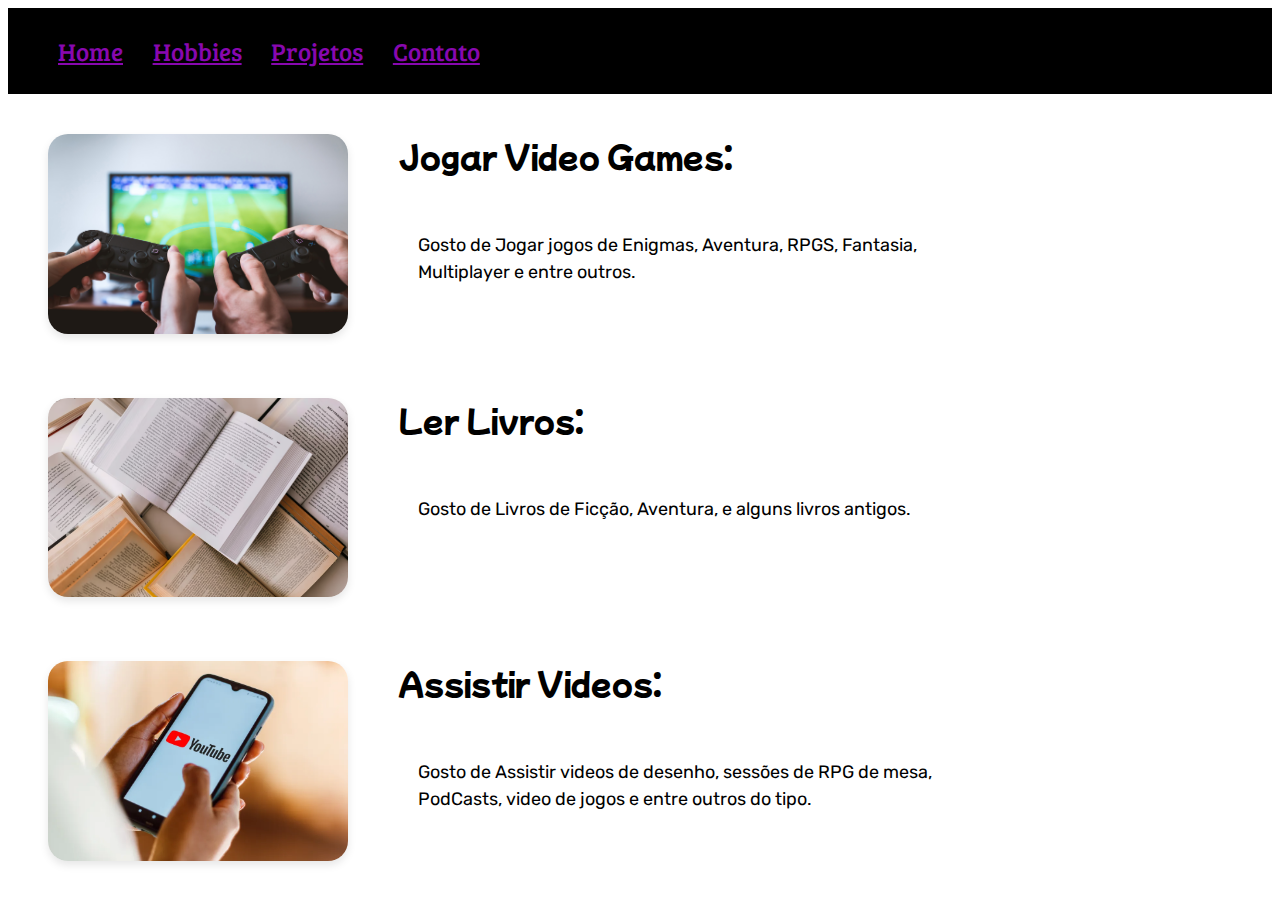
<file: hobbies.html>
<!DOCTYPE html>
<html lang="en">
<head>
    <meta charset="UTF-8">
    <meta name="viewport" content="width=device-width, initial-scale=1.0">
    <title>Hobbies</title>
    <link rel="stylesheet" type="text/css" href="style.css">
    <link rel="preconnect" href="https://fonts.googleapis.com">
    <link rel="preconnect" href="https://fonts.gstatic.com" crossorigin>
    <link href="https://fonts.googleapis.com/css2?family=Bree+Serif&display=swap" rel="stylesheet">
    <link href="https://fonts.googleapis.com/css2?family=Bree+Serif&family=Mochiy+Pop+One&display=swap" rel="stylesheet">
    <link href="https://fonts.googleapis.com/css2?family=Noto+Sans:ital,wght@0,100..900;1,100..900&family=Rubik:ital,wght@0,300..900;1,300..900&display=swap" rel="stylesheet">
</head>
<body>
    <nav>
        <ul>
            <li><a href="index.html" class="fonte">Home</a></li>
            <li><a href="hobbies.html" class="fonte">Hobbies</a></li>
            <li><a href="projetos.html"class="fonte">Projetos</a></li>
            <li><a href="contato.html"class="fonte">Contato</a></li>
        </ul>
    </nav>

    <div class="container">
        <!-- Imagem Config -->
        <div class="image-separa">
            <img src="jogos.jpeg" alt="Jogar Video Games" class="image">
        </div>

        <!-- Informações -->
        <div class="content-section">
            <h1 class="fonte_linha">Jogar Video Games:</h1><br>
            <ul class="topics">
                <li>Gosto de Jogar jogos de Enigmas, Aventura, RPGS, Fantasia, Multiplayer e entre outros.</li><br><br>
            </ul>
        </div>
    </div>

    <div class="container">
        <!-- Imagem Config -->
        <div class="image-separa">
            <img src="livros.png" alt="Livros" class="image">
        </div>

        <!-- Informações -->
        <div class="content-section">
            <h1 class="fonte_linha">Ler Livros:</h1><br>
            <ul class="topics">
                <li>Gosto de Livros de Ficção, Aventura, e alguns livros antigos.</li><br><br>
            </ul>
        </div>
    </div>

    <div class="container">
        <!-- Imagem Config -->
        <div class="image-separa">
            <img src="video.jpg" alt="Video" class="image">
        </div>

        <!-- Informações -->
        <div class="content-section">
            <h1 class="fonte_linha">Assistir Videos:</h1><br>
            <ul class="topics">
                <li>Gosto de Assistir videos de desenho, sessões de RPG de mesa, PodCasts, video de jogos e entre outros do tipo.</li><br><br>
            </ul>
        </div>
    </div>

    <style>
        /* unvisited link */
        a:link {
        color: rgb(136, 8, 175);
        }
    
        /* visited link */
        a:visited {
        color: rgb(255, 255, 255);
        }
    
        /* mouse over link */
        a:hover {
        color: rgb(77, 231, 16);
        }
    
        /* selected link */
        a:active {
        color: rgb(77, 231, 16);
        }
    </style>
</body>
</html>
</file>
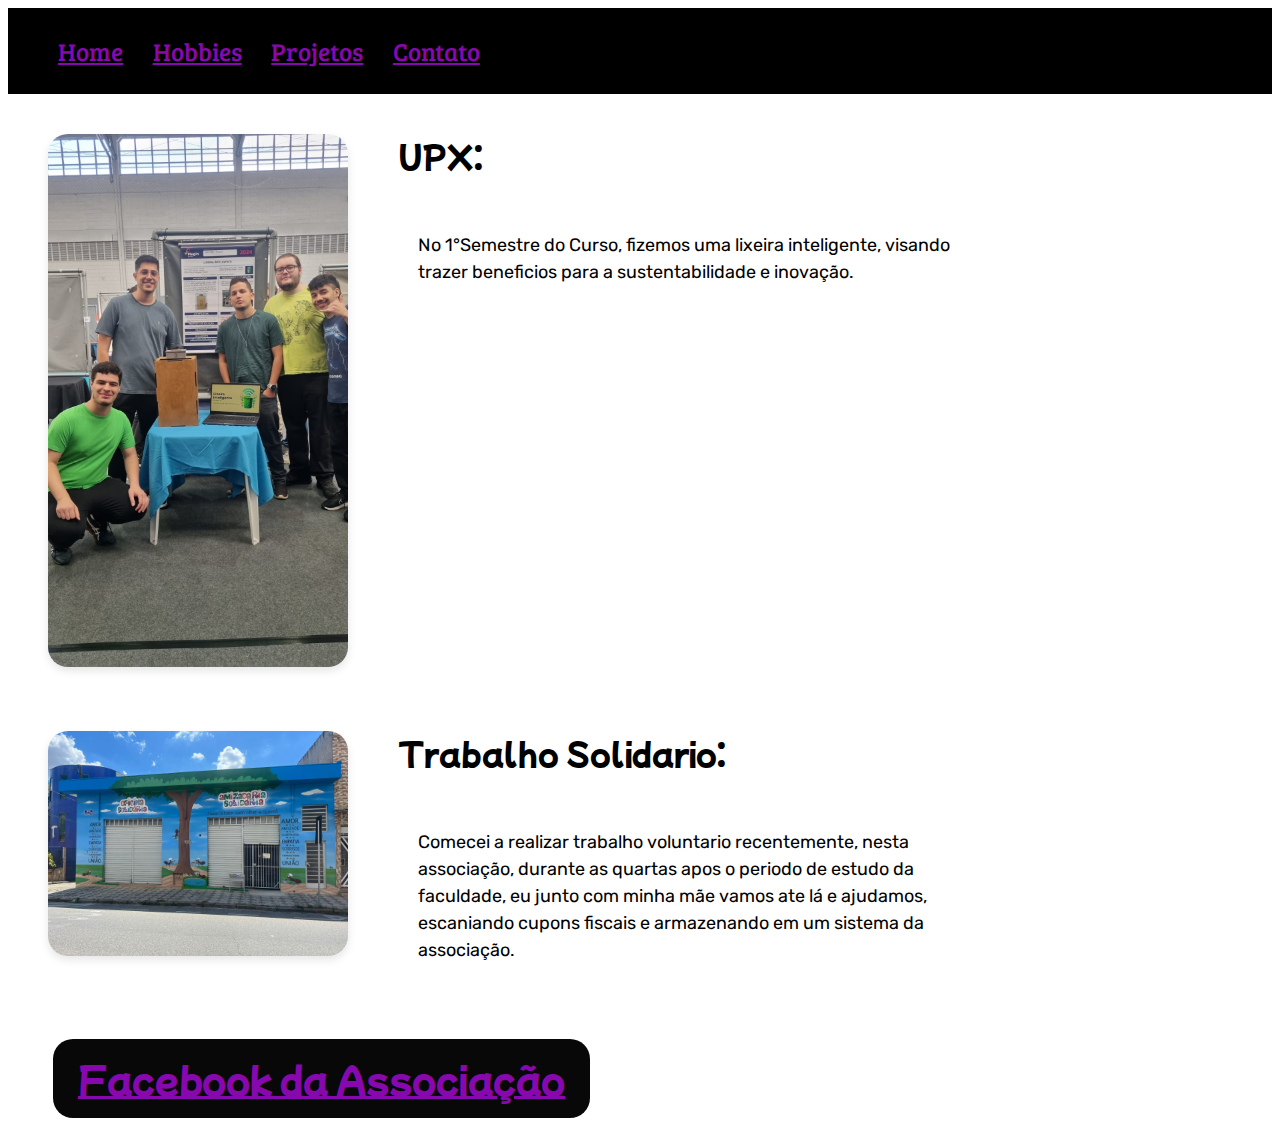
<file: projetos.html>
<!DOCTYPE html>
<html lang="en">
<head>
    <meta charset="UTF-8">
    <meta name="viewport" content="width=device-width, initial-scale=1.0">
    <title>Projetos</title>
    <link rel="stylesheet" type="text/css" href="style.css">
    <link rel="preconnect" href="https://fonts.googleapis.com">
    <link rel="preconnect" href="https://fonts.gstatic.com" crossorigin>
    <link href="https://fonts.googleapis.com/css2?family=Bree+Serif&display=swap" rel="stylesheet">
    <link href="https://fonts.googleapis.com/css2?family=Bree+Serif&family=Mochiy+Pop+One&display=swap" rel="stylesheet">
    <link href="https://fonts.googleapis.com/css2?family=Noto+Sans:ital,wght@0,100..900;1,100..900&family=Rubik:ital,wght@0,300..900;1,300..900&display=swap" rel="stylesheet">
</head>
<body>
    <nav>
        <ul>
            <li><a href="index.html" class="fonte">Home</a></li>
            <li><a href="hobbies.html" class="fonte">Hobbies</a></li>
            <li><a href="projetos.html"class="fonte">Projetos</a></li>
            <li><a href="contato.html"class="fonte">Contato</a></li>
        </ul>
    </nav>

    <div class="container">
        <!-- Imagem Config -->
        <div class="image-separa">
            <img src="upx.jpg" alt="Trabalho Upx" class="image">
        </div>

        <!-- Informações -->
        <div class="content-section">
            <h1 class="fonte_linha">UPX:</h1><br>
            <ul class="topics">
                <li>No 1°Semestre do Curso, fizemos uma lixeira inteligente, visando trazer beneficios para a sustentabilidade e inovação.</li><br><br><br>
            </ul>
        </div>
    </div>

    <div class="container">
        <!-- Imagem Config -->
        <div class="image-separa">
            <img src="solidario.jpg" alt="Trabalho Solidario" class="image">
        </div>

        <!-- Informações -->
        <div class="content-section">
            <h1 class="fonte_linha">Trabalho Solidario:</h1><br>
            <ul class="topics">
                <li>Comecei a realizar trabalho voluntario recentemente, nesta associação, durante as quartas apos o periodo de estudo da faculdade, 
                    eu junto com minha mãe vamos ate lá e ajudamos, escaniando cupons fiscais e armazenando em um sistema da associação.</li><br><br>
            </ul>
        </div>
    </div>
    <style>
    /* unvisited link */
    a:link {
    color: rgb(136, 8, 175);
    }

    /* visited link */
    a:visited {
    color: rgb(255, 255, 255);
    }

    /* mouse over link */
    a:hover {
    color: rgb(77, 231, 16);
    }

    /* selected link */
    a:active {
    color: rgb(77, 231, 16);
    }
    </style>
        
    <a href="https://www.facebook.com/amizadariasolidariaoficial/" class="fonte_link">Facebook da Associação</a>
</body>
</html>
</file>
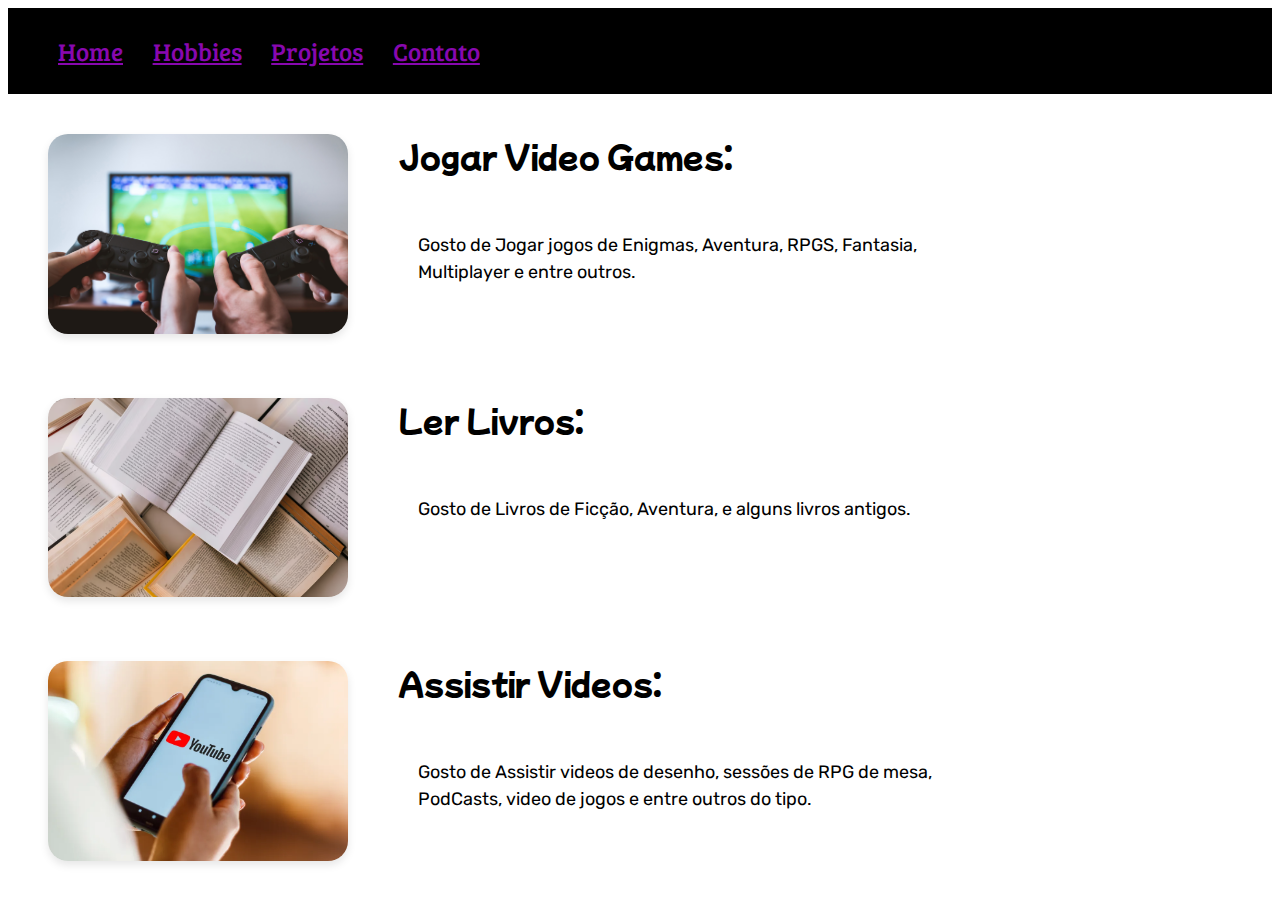
<file: Site/hobbies.html>
<!DOCTYPE html>
<html lang="en">
<head>
    <meta charset="UTF-8">
    <meta name="viewport" content="width=device-width, initial-scale=1.0">
    <title>Hobbies</title>
    <link rel="stylesheet" type="text/css" href="/Css/style.css">
    <link rel="preconnect" href="https://fonts.googleapis.com">
    <link rel="preconnect" href="https://fonts.gstatic.com" crossorigin>
    <link href="https://fonts.googleapis.com/css2?family=Bree+Serif&display=swap" rel="stylesheet">
    <link href="https://fonts.googleapis.com/css2?family=Bree+Serif&family=Mochiy+Pop+One&display=swap" rel="stylesheet">
    <link href="https://fonts.googleapis.com/css2?family=Noto+Sans:ital,wght@0,100..900;1,100..900&family=Rubik:ital,wght@0,300..900;1,300..900&display=swap" rel="stylesheet">
</head>
<body>
    <nav>
        <ul>
            <li><a href="/Site/home.html" class="fonte">Home</a></li>
            <li><a href="/Site/hobbies.html" class="fonte">Hobbies</a></li>
            <li><a href="/Site/projetos.html"class="fonte">Projetos</a></li>
            <li><a href="/Site/contato.html"class="fonte">Contato</a></li>
        </ul>
    </nav>

    <div class="container">
        <!-- Imagem Config -->
        <div class="image-separa">
            <img src="/Imagens/jogos.jpeg" alt="Jogar Video Games" class="image">
        </div>

        <!-- Informações -->
        <div class="content-section">
            <h1 class="fonte_linha">Jogar Video Games:</h1><br>
            <ul class="topics">
                <li>Gosto de Jogar jogos de Enigmas, Aventura, RPGS, Fantasia, Multiplayer e entre outros.</li><br><br>
            </ul>
        </div>
    </div>

    <div class="container">
        <!-- Imagem Config -->
        <div class="image-separa">
            <img src="/Imagens/livros.png" alt="Livros" class="image">
        </div>

        <!-- Informações -->
        <div class="content-section">
            <h1 class="fonte_linha">Ler Livros:</h1><br>
            <ul class="topics">
                <li>Gosto de Livros de Ficção, Aventura, e alguns livros antigos.</li><br><br>
            </ul>
        </div>
    </div>

    <div class="container">
        <!-- Imagem Config -->
        <div class="image-separa">
            <img src="/Imagens/video.jpg" alt="Video" class="image">
        </div>

        <!-- Informações -->
        <div class="content-section">
            <h1 class="fonte_linha">Assistir Videos:</h1><br>
            <ul class="topics">
                <li>Gosto de Assistir videos de desenho, sessões de RPG de mesa, PodCasts, video de jogos e entre outros do tipo.</li><br><br>
            </ul>
        </div>
    </div>

    <style>
        /* unvisited link */
        a:link {
        color: rgb(136, 8, 175);
        }
    
        /* visited link */
        a:visited {
        color: rgb(255, 255, 255);
        }
    
        /* mouse over link */
        a:hover {
        color: rgb(77, 231, 16);
        }
    
        /* selected link */
        a:active {
        color: rgb(77, 231, 16);
        }
    </style>
</body>
</html>
</file>
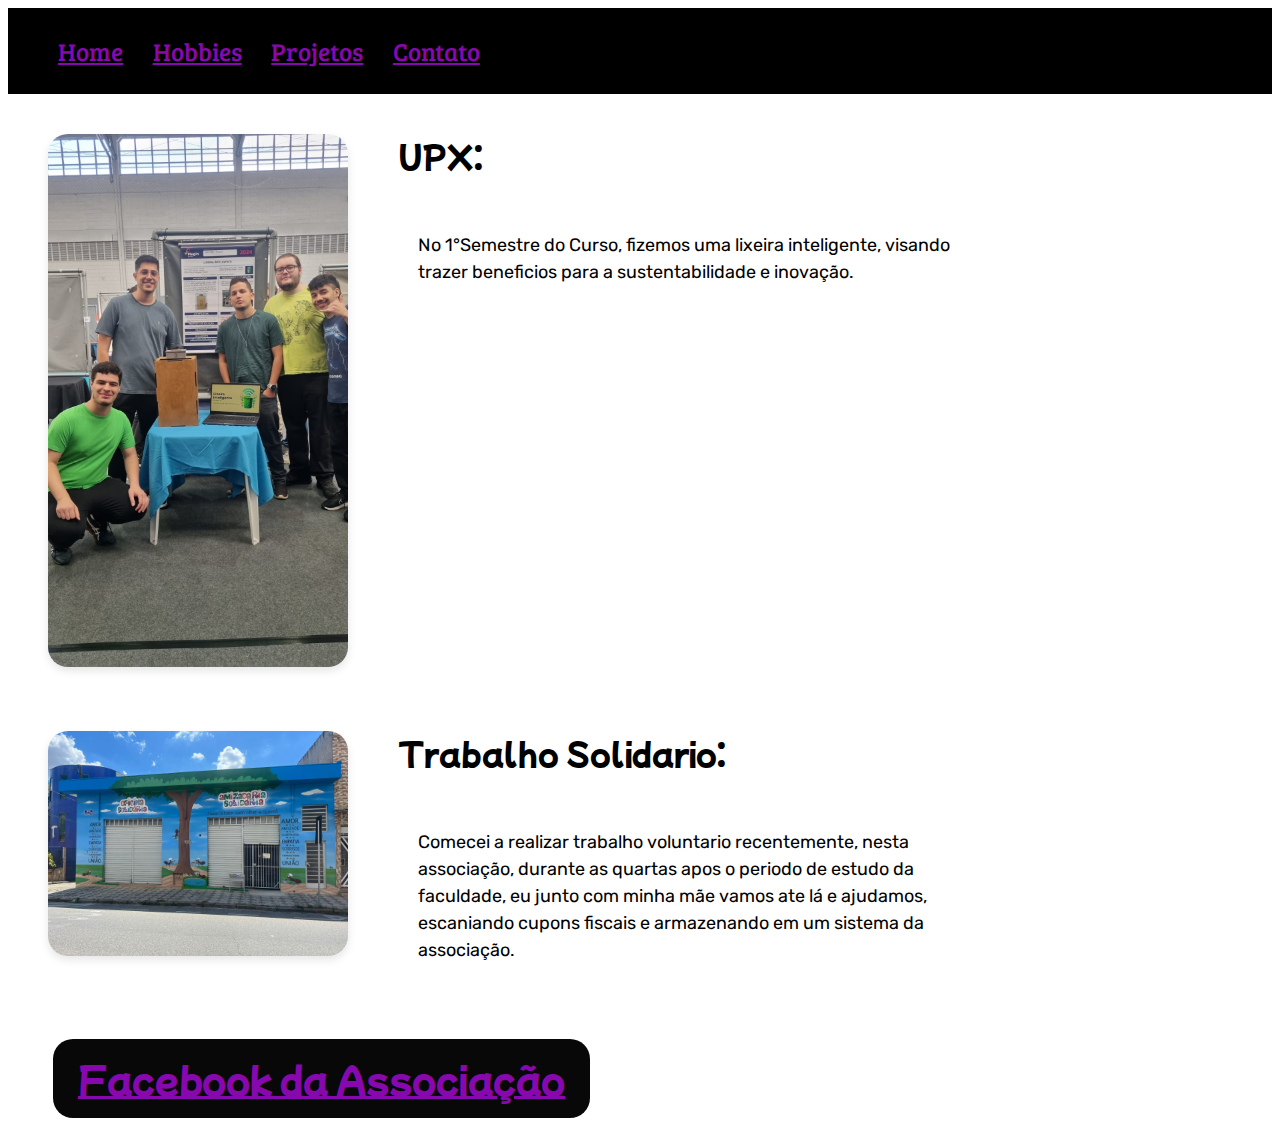
<file: Site/projetos.html>
<!DOCTYPE html>
<html lang="en">
<head>
    <meta charset="UTF-8">
    <meta name="viewport" content="width=device-width, initial-scale=1.0">
    <title>Projetos</title>
    <link rel="stylesheet" type="text/css" href="/Css/style.css">
    <link rel="preconnect" href="https://fonts.googleapis.com">
    <link rel="preconnect" href="https://fonts.gstatic.com" crossorigin>
    <link href="https://fonts.googleapis.com/css2?family=Bree+Serif&display=swap" rel="stylesheet">
    <link href="https://fonts.googleapis.com/css2?family=Bree+Serif&family=Mochiy+Pop+One&display=swap" rel="stylesheet">
    <link href="https://fonts.googleapis.com/css2?family=Noto+Sans:ital,wght@0,100..900;1,100..900&family=Rubik:ital,wght@0,300..900;1,300..900&display=swap" rel="stylesheet">
</head>
<body>
    <nav>
        <ul>
            <li><a href="/Site/home.html" class="fonte">Home</a></li>
            <li><a href="/Site/hobbies.html" class="fonte">Hobbies</a></li>
            <li><a href="/Site/projetos.html"class="fonte">Projetos</a></li>
            <li><a href="/Site/contato.html"class="fonte">Contato</a></li>
        </ul>
    </nav>

    <div class="container">
        <!-- Imagem Config -->
        <div class="image-separa">
            <img src="/Imagens/upx.jpg" alt="Trabalho Upx" class="image">
        </div>

        <!-- Informações -->
        <div class="content-section">
            <h1 class="fonte_linha">UPX:</h1><br>
            <ul class="topics">
                <li>No 1°Semestre do Curso, fizemos uma lixeira inteligente, visando trazer beneficios para a sustentabilidade e inovação.</li><br><br><br>
            </ul>
        </div>
    </div>

    <div class="container">
        <!-- Imagem Config -->
        <div class="image-separa">
            <img src="/Imagens/solidario.jpg" alt="Trabalho Solidario" class="image">
        </div>

        <!-- Informações -->
        <div class="content-section">
            <h1 class="fonte_linha">Trabalho Solidario:</h1><br>
            <ul class="topics">
                <li>Comecei a realizar trabalho voluntario recentemente, nesta associação, durante as quartas apos o periodo de estudo da faculdade, 
                    eu junto com minha mãe vamos ate lá e ajudamos, escaniando cupons fiscais e armazenando em um sistema da associação.</li><br><br>
            </ul>
        </div>
    </div>
    <style>
    /* unvisited link */
    a:link {
    color: rgb(136, 8, 175);
    }

    /* visited link */
    a:visited {
    color: rgb(255, 255, 255);
    }

    /* mouse over link */
    a:hover {
    color: rgb(77, 231, 16);
    }

    /* selected link */
    a:active {
    color: rgb(77, 231, 16);
    }
    </style>
        
    <a href="https://www.facebook.com/amizadariasolidariaoficial/" class="fonte_link">Facebook da Associação</a>
</body>
</html>
</file>
<file: style.css>
li {
        display: inline;
        margin-right: 20px;
}

nav {
    background-color: #000000;
    padding: 10px;
    font-family: 'Courier New', Courier, monospace;
}

.fonte {
    font-size: 25px;
    color: white;
    font-family: "Bree Serif", serif;
    font-weight: 400;
    font-style: normal;
}

.fonte_linha{
    font-size: 30px;
    color: black;
    font-family: "Mochiy Pop One", sans-serif;
    font-weight: 400;
    font-style: normal;
    margin-top: auto;
}

.fonte_link{
    font-size: 35px;
    background-color: #080808;
    font-family: "Mochiy Pop One", sans-serif;
    font-weight: 400;
    font-style: normal;
    margin-left: 45px;
    display: inline-block;
    padding: 14px 25px;
    border-radius: 20px;
}

ul.lista{
    font-size: 18px;
    margin-bottom: 10px;
    line-height: 1.5;
    color: #555;
    list-style-type: disc;
    padding-left: 20px;
    display: flex;
    align-items: flex-start; /* Alinha os itens no topo */
    justify-content: flex-start;
    padding: 20px;
    max-width: 1200px;
    margin: auto;

}

.container {
    display: flex;
    align-items: flex-start; /* Alinha os itens no topo */
    justify-content: flex-start;
    padding: 20px;
    max-width: 1200px;
    margin: 20px ;
}

/* Seção da imagem */
.image-separa {
    margin-right: 50px; /* Espaço entre a imagem e os tópicos */
}

.image {
    width: 300px;
    height: auto;
    border-radius: 20px;
    box-shadow: 0 4px 8px rgba(0, 0, 0, 0.1);
}

/* Seção de conteúdo com tópicos */
.content-section {
    max-width: 600px;
}

h1 {
    color: #333;
    font-size: 24px;
}

ul.topics {
    list-style-type: disc;
    padding-left: 20px;
    font-family: "Rubik", sans-serif;
    font-optical-sizing: auto;
    font-weight: 300px;
    font-style: normal;
    
}

ul.topics li {
    font-size: 18px;
    margin-bottom: 10px;
    line-height: 1.5;
    color: #000000;
    
}

.fonte_contato_t{
    font-size: 35px;
    color: black;
    font-family: "Mochiy Pop One", sans-serif;
    font-weight: 400;
    font-style: normal;
    margin-top: auto;
}

.fonte_contato_l{
    font-size: 25px;
    font-family: "Mochiy Pop One", sans-serif;
    font-weight: 400;
    font-style: normal;
    margin-left: 45px;
    display: inline-block;
    padding: 14px 25px;
    border-radius: 20px;
    box-shadow: 0 4px 8px rgba(41, 41, 41, 0.1);
}
</file>
<file: Css/style.css>
li {
        display: inline;
        margin-right: 20px;
}

nav {
    background-color: #000000;
    padding: 10px;
    font-family: 'Courier New', Courier, monospace;
}

.fonte {
    font-size: 25px;
    color: white;
    font-family: "Bree Serif", serif;
    font-weight: 400;
    font-style: normal;
}

.fonte_linha{
    font-size: 30px;
    color: black;
    font-family: "Mochiy Pop One", sans-serif;
    font-weight: 400;
    font-style: normal;
    margin-top: auto;
}

.fonte_link{
    font-size: 35px;
    background-color: #080808;
    font-family: "Mochiy Pop One", sans-serif;
    font-weight: 400;
    font-style: normal;
    margin-left: 45px;
    display: inline-block;
    padding: 14px 25px;
    border-radius: 20px;
}

ul.lista{
    font-size: 18px;
    margin-bottom: 10px;
    line-height: 1.5;
    color: #555;
    list-style-type: disc;
    padding-left: 20px;
    display: flex;
    align-items: flex-start; /* Alinha os itens no topo */
    justify-content: flex-start;
    padding: 20px;
    max-width: 1200px;
    margin: auto;

}

.container {
    display: flex;
    align-items: flex-start; /* Alinha os itens no topo */
    justify-content: flex-start;
    padding: 20px;
    max-width: 1200px;
    margin: 20px ;
}

/* Seção da imagem */
.image-separa {
    margin-right: 50px; /* Espaço entre a imagem e os tópicos */
}

.image {
    width: 300px;
    height: auto;
    border-radius: 20px;
    box-shadow: 0 4px 8px rgba(0, 0, 0, 0.1);
}

/* Seção de conteúdo com tópicos */
.content-section {
    max-width: 600px;
}

h1 {
    color: #333;
    font-size: 24px;
}

ul.topics {
    list-style-type: disc;
    padding-left: 20px;
    font-family: "Rubik", sans-serif;
    font-optical-sizing: auto;
    font-weight: 300px;
    font-style: normal;
    
}

ul.topics li {
    font-size: 18px;
    margin-bottom: 10px;
    line-height: 1.5;
    color: #000000;
    
}

.fonte_contato_t{
    font-size: 35px;
    color: black;
    font-family: "Mochiy Pop One", sans-serif;
    font-weight: 400;
    font-style: normal;
    margin-top: auto;
}

.fonte_contato_l{
    font-size: 25px;
    font-family: "Mochiy Pop One", sans-serif;
    font-weight: 400;
    font-style: normal;
    margin-left: 45px;
    display: inline-block;
    padding: 14px 25px;
    border-radius: 20px;
    box-shadow: 0 4px 8px rgba(41, 41, 41, 0.1);
}
</file>
